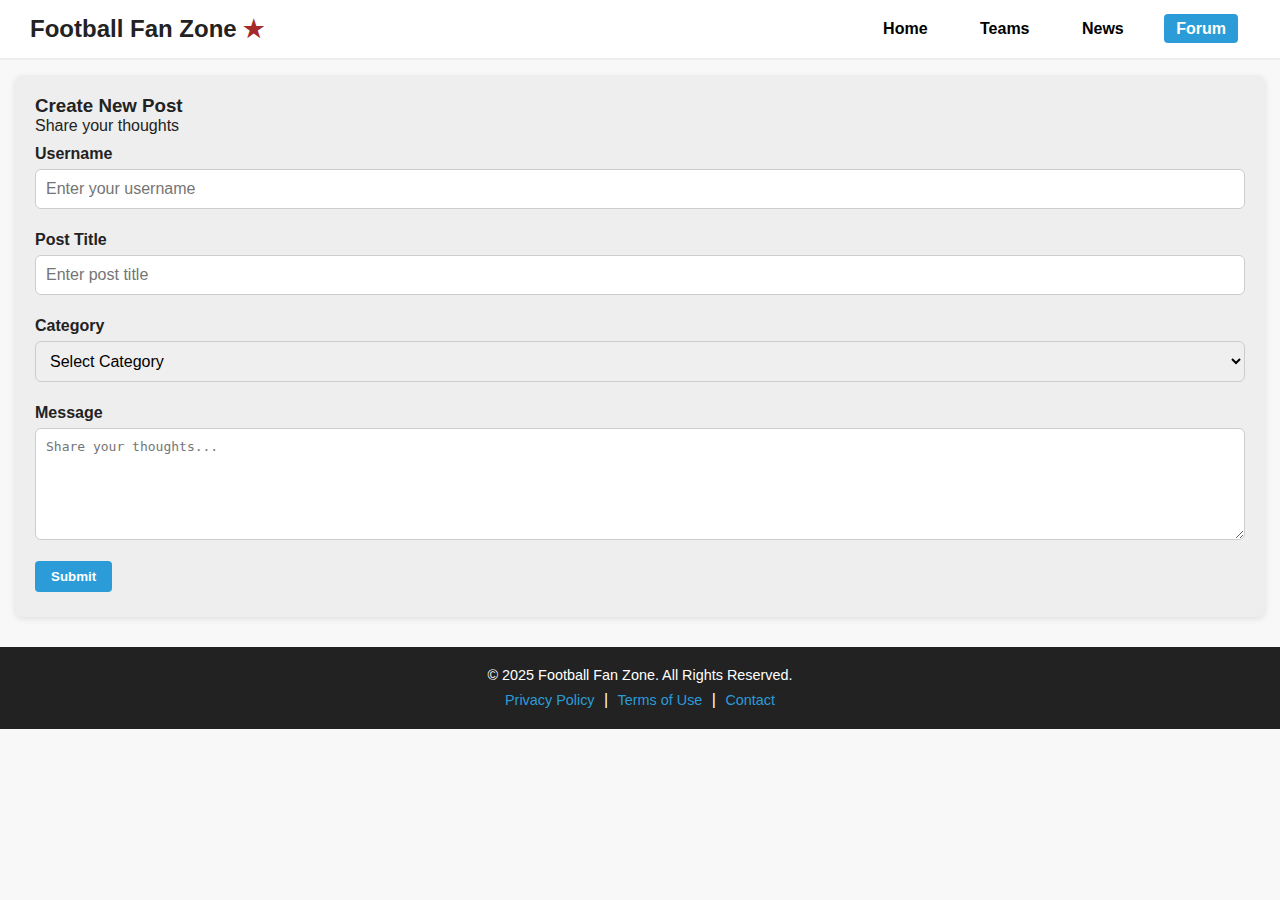
<file: forum.html>
<!DOCTYPE html>
<html lang="en">
<head>
  <meta charset="UTF-8">
  <title>Football Fan Zone - Forum</title>
  <link rel="stylesheet" href="styles.css"> <!-- External CSS -->
  <style>
    /* Internal CSS for Forum */
    .forum-box {
      background: #eee;
      padding: 20px;
      margin: 15px;
      border-radius: 8px;
    }
    label {
      font-weight: bold;
      display: block;
      margin-top: 10px;
    }
    input, select, textarea {
      width: 100%;
      padding: 8px;
      margin: 5px 0;
      border-radius: 4px;
      border: 1px solid #ccc;
    }
  </style>
</head>
<body>
  <!-- Header & Navbar -->
  <header>
    <h1>Football Fan Zone <span style="color:brown;">★</span></h1>
    <nav>
      <a href="index.html">Home</a>
      <a href="teams.html">Teams</a>
      <a href="news.html">News</a>
      <a href="forum.html" class="active">Forum</a>
    </nav>
  </header>

<!-- inside forum.php where your form is -->
<section id="forum-section" class="forum-box">
  <h3 id="forum-title">Create New Post</h3>

  
    <div class="success">Share your thoughts</div>
  

  <form id="forum-form" action="submit_post.php" method="post">
    <label for="username">Username</label>
    <input type="text" id="username" name="username" placeholder="Enter your username" required>

    <label for="title">Post Title</label>
    <input type="text" id="title" name="title" placeholder="Enter post title" required>

    <label for="category">Category</label>
    <select id="category" name="category" required>
      <option value="">Select Category</option>
      <option value="Game Recaps">Game Recaps</option>
      <option value="Analysis">Analysis</option>
      <option value="Injuries">Injuries</option>
      <option value="Other">Other</option>
    </select>

    <label for="message">Message</label>
    <textarea id="message" name="message" rows="6" placeholder="Share your thoughts..." required></textarea>

    <button class="btn blue" type="submit">Submit</button>
  </form>
</section>

<!-- ===== Footer ===== -->
<footer>
  <p>&copy; 2025 Football Fan Zone. All Rights Reserved.</p>
  <div class="footer-links">
    <a href="#">Privacy Policy</a> | 
    <a href="#">Terms of Use</a> | 
    <a href="#">Contact</a>
  </div>
</footer>
</html>
</file>
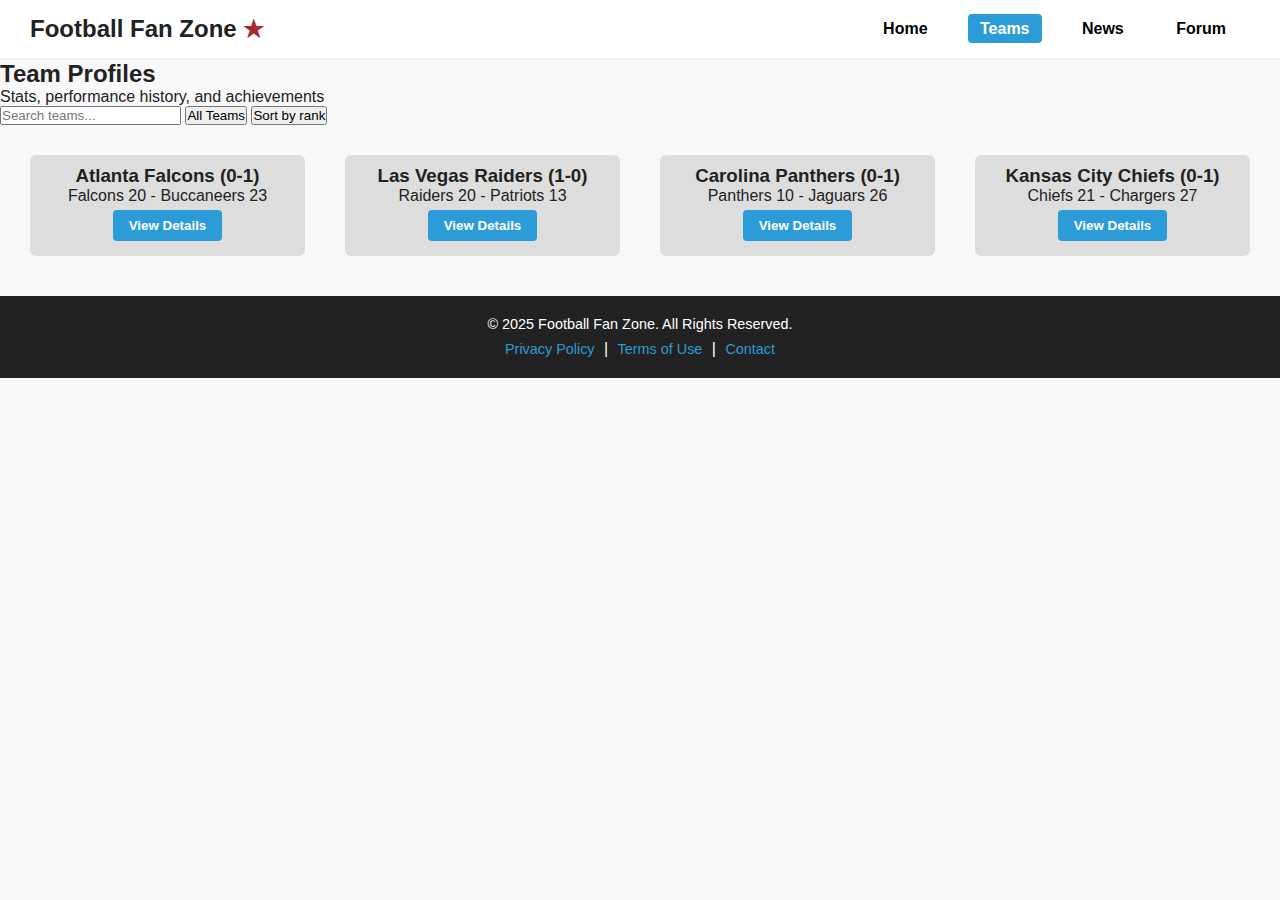
<file: teams.html>
<!DOCTYPE html>
<html lang="en">
<head>
  <meta charset="UTF-8">
  <title>Football Fan Zone - Teams</title>
  <link rel="stylesheet" href="styles.css"> <!-- External CSS -->
  <style>
    /* Internal CSS for Teams */
    .team-card {
      background: #ddd;
      padding: 10px;
      margin: 10px;
      border-radius: 6px;
    }
    .team-card h3 {
      margin: 0;
    }
  </style>
</head>
<body>
  <!-- Header & Navbar -->
  <header>
    <h1>Football Fan Zone <span style="color:brown;">★</span></h1>
    <nav>
      <a href="index.html">Home</a>
      <a href="teams.html" class="active">Teams</a>
      <a href="news.html">News</a>
      <a href="forum.html">Forum</a>
    </nav>
  </header>

  <!-- Teams Section -->
  <section id="teams-header">
    <h2>Team Profiles</h2>
    <p>Stats, performance history, and achievements</p>
    <div id="teams-search">
    <input type="text" placeholder="Search teams...">
    <button>All Teams</button>
    <button>Sort by rank</button>
    </div>
  </section>

  <!-- Example Team Cards -->
  <section id="teams-section" class="teams">
    <div class="team-card">
      <h3>Atlanta Falcons (0-1)</h3>
      <p>Falcons 20 - Buccaneers 23</p>
      <button class="btn blue">View Details</button>
    </div>

    <div class="team-card">
      <h3>Las Vegas Raiders (1-0)</h3>
      <p>Raiders 20 - Patriots 13</p>
      <button class="btn blue">View Details</button>
    </div>

    <div class="team-card">
      <h3>Carolina Panthers (0-1)</h3>
      <p>Panthers 10 - Jaguars 26</p>
      <button class="btn blue">View Details</button>
    </div>

    <div class="team-card">
      <h3>Kansas City Chiefs (0-1)</h3>
      <p>Chiefs 21 - Chargers 27</p>
      <button class="btn blue">View Details</button>
    </div>
  </section>
<!-- ===== Footer ===== -->
<footer>
  <p>&copy; 2025 Football Fan Zone. All Rights Reserved.</p>
  <div class="footer-links">
    <a href="#">Privacy Policy</a> | 
    <a href="#">Terms of Use</a> | 
    <a href="#">Contact</a>
  </div>
</footer>
</body>
</html>
</file>
<file: styles.css>
/* ===== General Reset ===== */
* {
  margin: 0;
  padding: 0;
  box-sizing: border-box;
}

body {
  font-family: Arial, sans-serif;
  margin: 0;
  padding: 0;
  background: #f8f8f8;
  color: #222;
}

/* ===== Header & Navigation ===== */
header {
  display: flex;
  justify-content: space-between;
  align-items: center;
  padding: 15px 30px;
  background: #fff;
  border-bottom: 2px solid #eee;
}

header h1 {
  font-size: 1.5em;
  margin: 0;
  font-weight: bold;
}

nav a {
  margin: 0 12px;
  text-decoration: none;
  color: black;
  font-weight: bold;
  padding: 6px 12px;
  border-radius: 4px;
  transition: background 0.2s ease-in;
}

nav a:hover {
  background: #ddd;
}

nav a.active {
  background: #2b9cd8;
  color: white;
}

/* ===== Hero Section ===== */
.hero {
  text-align: center;
  padding: 20px;
  background: #fff;
}

.hero img {
  max-width: 700px;
  width: 100%;
  border-radius: 8px;
  margin: 10px 0;
}

.welcome-text {
  font-size: 1.2em;
  margin-top: 10px;
}

/* ===== Featured Content ===== */
.featured {
  padding: 20px;
  background: #fff;
  margin: 20px;
  border-radius: 8px;
}

.cards {
  display: flex;
  justify-content: center;
  gap: 20px;
  margin-top: 15px;
}

.card {
  text-align: center;
  max-width: 220px;
}

.card img {
  border-radius: 6px;
  width: 100%;
  height: auto;
}

/* ===== Updates Section ===== */
.updates {
  padding: 20px;
  margin: 20px;
  background: #fff;
  border-radius: 8px;
}

/* ===== News Page ===== */
.featured-story, .more-stories {
  padding: 20px;
  background: #fff;
  margin: 20px;
  border-radius: 8px;
}

.story {
  display: flex;
  gap: 15px;
  margin: 15px 0;
}

.story img {
  border-radius: 6px;
  width: 200px;
  height: auto;
}

.tabs {
  display: flex;
  justify-content: space-around;
  background: #f4f4f4;
  padding: 10px;
  margin: 0 20px;
  border-radius: 6px;
}

.tab {
  background: #ddd;
  border: none;
  padding: 8px 16px;
  cursor: pointer;
  font-weight: bold;
  border-radius: 4px;
}

.tab:hover {
  background: #ccc;
}

.tab.active {
  background: #2b9cd8;
  color: white;
}

/* ===== Teams Page ===== */
.teams {
  display: grid;
  grid-template-columns: repeat(auto-fit, minmax(280px, 1fr));
  gap: 20px;
  margin: 20px;
}

.team-card {
  background: #f0f0f0;
  padding: 15px;
  border-radius: 8px;
  text-align: center;
  transition: transform 0.2s ease-in, box-shadow 0.2s ease-in;
}

.team-card:hover {
  transform: translateY(-4px);
  box-shadow: 0 4px 12px rgba(0,0,0,0.1);
}

.team-card h3 {
  margin-bottom: 10px;
}

/* ===== Forum Page ===== */
.forum-box {
  background: #fff;
  padding: 25px;
  margin: 20px;
  border-radius: 8px;
  box-shadow: 0 2px 6px rgba(0,0,0,0.1);
}

form label {
  font-weight: bold;
  margin-top: 10px;
  display: block;
}

form input, form select, form textarea {
  width: 100%;
  padding: 10px;
  margin: 6px 0 12px;
  border-radius: 6px;
  border: 1px solid #ccc;
  font-size: 1em;
}

form textarea {
  resize: vertical;
}

/* ===== Buttons ===== */
.btn {
  padding: 8px 16px;
  margin: 5px 0;
  border: none;
  background: #ccc;
  cursor: pointer;
  border-radius: 4px;
  font-weight: bold;
  transition: background 0.2s ease-in;
}

.btn:hover {
  background: #bbb;
}

.btn.blue {
  background: #2b9cd8;
  color: white;
}

.btn.blue:hover {
  background: #1a85ba;
}

/* ===== Footer ===== */
footer {
  background: #222;
  color: #fff;
  text-align: center;
  padding: 20px;
  margin-top: 30px;
}

footer p {
  margin-bottom: 8px;
  font-size: 0.9em;
}

.footer-links a {
  color: #2b9cd8;
  text-decoration: none;
  margin: 0 5px;
  font-size: 0.9em;
}

.footer-links a:hover {
  text-decoration: underline;
}
</file>
